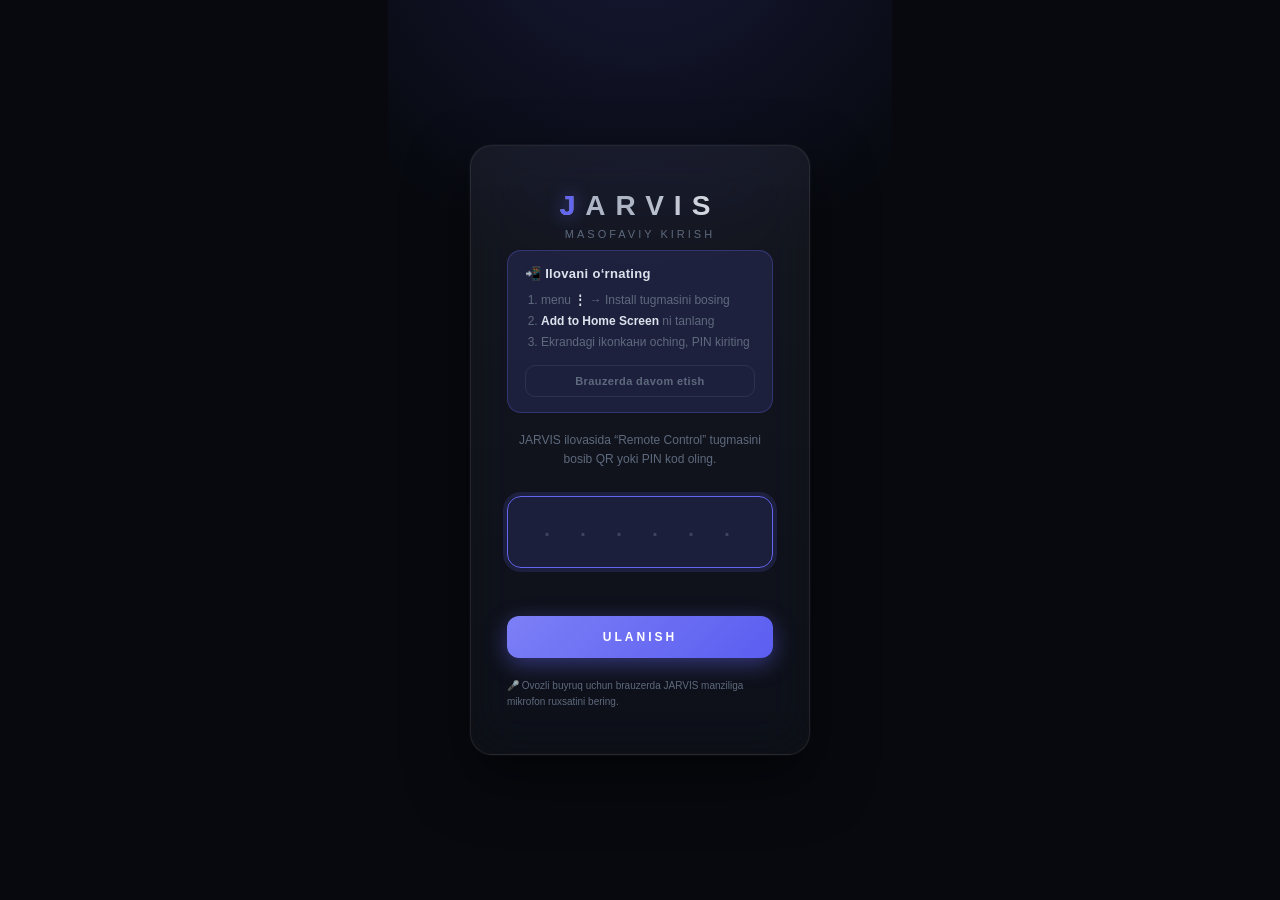
<file: dashboard/static/login.html>
<!DOCTYPE html>
<html lang="en">
<head>
  <meta charset="UTF-8">
  <meta name="viewport" content="width=device-width, initial-scale=1.0, maximum-scale=1.0, user-scalable=no, viewport-fit=cover, interactive-widget=resizes-content">
  <title>JARVIS</title>
  <meta name="theme-color" content="#07090f">
  <meta name="mobile-web-app-capable" content="yes">
  <meta name="apple-mobile-web-app-capable" content="yes">
  <meta name="apple-mobile-web-app-status-bar-style" content="black-translucent">
  <meta name="apple-mobile-web-app-title" content="JARVIS">
  <link rel="manifest" href="/manifest.webmanifest">
  <link rel="apple-touch-icon" href="/static/icon-192.png">
  <link rel="icon" href="/static/icon-192.png">
  <style>
    *, *::before, *::after { box-sizing: border-box; margin: 0; padding: 0; }
    :root {
      --bg:     #07090f;
      --card:   rgba(255,255,255,0.04);
      --border: rgba(255,255,255,0.08);
      --accent: #6366f1;
      --adim:   rgba(99,102,241,0.15);
      --text:   #dde3ed;
      --muted:  #5e6a7e;
    }
    html, body {
      height: 100%;
      background: var(--bg);
      color: var(--text);
      font-family: -apple-system, BlinkMacSystemFont, 'Segoe UI', sans-serif;
      display: flex;
      align-items: center;
      justify-content: center;
    }
    .card {
      width: 340px;
      padding: 44px 36px;
      background: var(--card);
      border: 1px solid var(--border);
      border-radius: 22px;
      text-align: center;
    }
    .logo {
      font-size: 28px;
      font-weight: 700;
      letter-spacing: 10px;
      margin-bottom: 6px;
    }
    .logo em { color: var(--accent); font-style: normal; }
    .sub {
      font-size: 11px;
      color: var(--muted);
      letter-spacing: 3px;
      text-transform: uppercase;
      margin-bottom: 10px;
    }
    .hint {
      font-size: 12px;
      color: var(--muted);
      line-height: 1.55;
      margin-bottom: 28px;
    }
    .key-wrap {
      position: relative;
      margin-bottom: 16px;
    }
    .key-input {
      width: 100%;
      padding: 18px 14px;
      background: rgba(255,255,255,0.05);
      border: 1.5px solid var(--border);
      border-radius: 14px;
      color: var(--text);
      font-size: 30px;
      font-weight: 700;
      font-family: 'Courier New', monospace;
      text-align: center;
      letter-spacing: 10px;
      text-transform: uppercase;
      outline: none;
      transition: border-color 0.15s, background 0.15s, box-shadow 0.15s;
      caret-color: var(--accent);
    }
    .key-input::placeholder {
      color: rgba(94,106,126,0.5);
      letter-spacing: 6px;
      font-size: 20px;
    }
    .key-input:focus {
      border-color: var(--accent);
      background: var(--adim);
      box-shadow: 0 0 0 3px rgba(99,102,241,0.12);
    }
    .err {
      font-size: 12px;
      color: #f87171;
      min-height: 18px;
      margin-bottom: 14px;
    }
    .btn {
      width: 100%;
      padding: 14px;
      background: var(--accent);
      color: #fff;
      font-size: 12px;
      font-weight: 700;
      letter-spacing: 3px;
      border: none;
      border-radius: 12px;
      cursor: pointer;
      transition: opacity 0.15s, transform 0.1s;
    }
    .btn:hover  { opacity: 0.88; }
    .btn:active { transform: scale(0.98); }
    @keyframes shake {
      0%,100% { transform: translateX(0); }
      20%,60% { transform: translateX(-7px); }
      40%,80% { transform: translateX(7px); }
    }
    .shake { animation: shake 0.35s ease; }
    .voice-note {
      font-size: 10px;
      color: var(--muted);
      margin-top: 20px;
      line-height: 1.6;
      text-align: left;
    }
    .voice-note code {
      background: rgba(255,255,255,0.07);
      padding: 1px 4px;
      border-radius: 3px;
      font-family: 'Courier New', monospace;
      font-size: 9px;
    }
    #reconnecting {
      display: none;
      color: var(--muted);
      font-size: 12px;
      margin-bottom: 16px;
    }
    /* Install-first onboarding banner */
    #install-banner {
      display: none; text-align: left; background: var(--adim);
      border: 1px solid rgba(99,102,241,0.3); border-radius: 14px;
      padding: 15px 17px; margin-bottom: 18px; animation: ibpop 0.3s ease;
    }
    @keyframes ibpop { from { opacity: 0; transform: translateY(-6px); } }
    .ib-title { font-size: 13px; font-weight: 700; color: var(--text);
      margin-bottom: 9px; letter-spacing: 0.3px; }
    .ib-steps { margin: 0 0 12px 16px; padding: 0; color: var(--muted);
      font-size: 12px; line-height: 1.75; }
    .ib-steps b { color: var(--text); }
    .ib-skip { width: 100%; padding: 9px; background: transparent;
      border: 1px solid var(--border); border-radius: 10px; color: var(--muted);
      font-size: 11px; font-weight: 600; cursor: pointer; letter-spacing: 0.4px;
      transition: color 0.15s, border-color 0.15s; }
    .ib-skip:hover { color: var(--text); border-color: var(--accent); }

    /* ═══════════════════════════════════════════════════════════════════
       MOBILE FIT + UNLUMEN-INSPIRED SKIN  (2026-07-12)
       Layout: dynamic viewport height + safe areas, a responsive card
       width, and scroll-when-tall so the card never runs off a small
       phone screen. Visuals: glass card, gradient accent, glow, shimmer.
       Unlumen used as animation reference only (web/PWA).
       ═══════════════════════════════════════════════════════════════════ */

    /* ── Fill the visible viewport; allow scrolling when the card is tall
          (small phones, install banner + voice note shown) ── */
    body {
      height: auto;
      min-height: 100vh;      /* fallback */
      min-height: 100dvh;
      padding: calc(24px + env(safe-area-inset-top))
               calc(16px + env(safe-area-inset-right))
               calc(24px + env(safe-area-inset-bottom))
               calc(16px + env(safe-area-inset-left));
      overflow-y: auto;
      background:
        radial-gradient(125% 70% at 50% -12%, rgba(99,102,241,0.18), transparent 60%),
        var(--bg);
    }

    /* ── Responsive card: never wider than the screen; centre or scroll ── */
    .card {
      width: min(340px, 100%);
      margin: auto;                 /* centres when it fits, scrolls when not */
      background: linear-gradient(180deg, rgba(255,255,255,0.06), rgba(255,255,255,0.03));
      -webkit-backdrop-filter: blur(24px) saturate(150%);
      backdrop-filter: blur(24px) saturate(150%);
      box-shadow: 0 24px 60px rgba(0,0,0,0.5), 0 0 0 1px rgba(255,255,255,0.04);
      animation: card-in 0.5s cubic-bezier(.2,.9,.3,1);
    }
    @keyframes card-in { from { opacity: 0; transform: translateY(14px) scale(0.97); } }

    /* ── Shimmering wordmark (Unlumen “Shimmering Text” reference) ── */
    .logo {
      background: linear-gradient(100deg, #aeb6c6 22%, #ffffff 50%, #aeb6c6 78%);
      background-size: 220% 100%;
      -webkit-background-clip: text; background-clip: text;
      -webkit-text-fill-color: transparent; color: transparent;
      animation: logo-shimmer 7s linear infinite;
    }
    .logo em {
      -webkit-text-fill-color: var(--accent); color: var(--accent);
      text-shadow: 0 0 16px rgba(99,102,241,0.65);
    }
    @keyframes logo-shimmer { to { background-position: 220% 0; } }

    /* ── Glow button + spring press (Unlumen “Glow Button” reference) ── */
    .btn {
      background: linear-gradient(135deg, #7c7ff6, #5b5ef0);
      box-shadow: 0 6px 22px rgba(99,102,241,0.45);
      transition: transform .12s cubic-bezier(.34,1.56,.64,1), box-shadow .2s, opacity .15s;
    }
    .btn:active { box-shadow: 0 3px 12px rgba(99,102,241,0.4); }

    /* ── PIN field focus glow ── */
    .key-input { transition: border-color .18s, background .18s, box-shadow .18s; }
    .key-input:focus { box-shadow: 0 0 0 4px rgba(99,102,241,0.16); }

    /* ── Respect users who ask for less motion ── */
    @media (prefers-reduced-motion: reduce) {
      .logo, .card { animation: none; }
    }
  </style>
</head>
<body>
  <div class="card" id="card">
    <div class="logo"><em>J</em>ARVIS</div>
    <div class="sub" data-i18n="sub">Masofaviy kirish</div>
    <div id="install-banner">
      <div class="ib-title" data-i18n="ibTitle">📲 Ilovani o‘rnating</div>
      <ol class="ib-steps">
        <li><span id="ib-share">Share <b>⎋</b></span> <span data-i18n="ibS1">tugmasini bosing</span></li>
        <li><b>Add to Home Screen</b> <span data-i18n="ibS2">ni tanlang</span></li>
        <li data-i18n="ibS3">Ekrandagi ikonkани oching, PIN kiriting</li>
      </ol>
      <button class="ib-skip" onclick="dismissInstall()" data-i18n="ibSkip">Brauzerda davom etish</button>
    </div>
    <p id="reconnecting" data-i18n="reconnecting">Qayta ulanmoqda…</p>
    <p class="hint" data-i18n="hint">JARVIS ilovasida “Remote Control” tugmasini bosib QR yoki PIN kod oling.</p>
    <div class="key-wrap">
      <input class="key-input" id="key" type="text" maxlength="6"
             autocomplete="off" autocorrect="off" spellcheck="false"
             placeholder="· · · · · ·">
    </div>
    <div class="err" id="err"></div>
    <button class="btn" onclick="doLogin()" data-i18n="connect">ULANISH</button>
    <p class="voice-note" data-i18n="voicenote">🎤 Ovozli buyruq uchun brauzerda JARVIS manziliga mikrofon ruxsatini bering.</p>
  </div>

  <script>
    // ── i18n (uz / ru / en) — follows the app's saved language, default Uzbek ──
    var _LI18N = {
      uz: { sub:'Masofaviy kirish', ibTitle:'📲 Ilovani o‘rnating', ibS1:'tugmasini bosing', ibS2:'ni tanlang', ibS3:'Ekrandagi ikonkани oching, PIN kiriting', ibSkip:'Brauzerda davom etish', reconnecting:'Qayta ulanmoqda…', hint:'JARVIS ilovasida “Remote Control” tugmasini bosib QR yoki PIN kod oling.', connect:'ULANISH', voicenote:'🎤 Ovozli buyruq uchun brauzerda JARVIS manziliga mikrofon ruxsatini bering.', errInvalid:'Kod noto‘g‘ri yoki muddati o‘tgan', errConn:'Ulanish xatosi' },
      ru: { sub:'Удалённый доступ', ibTitle:'📲 Установите приложение', ibS1:'нажмите', ibS2:'выберите', ibS3:'Откройте иконку на экране и введите PIN', ibSkip:'Продолжить в браузере', reconnecting:'Переподключение…', hint:'В приложении JARVIS нажмите «Remote Control», чтобы получить QR или PIN-код.', connect:'ПОДКЛЮЧИТЬ', voicenote:'🎤 Для голосовых команд разрешите доступ к микрофону в браузере.', errInvalid:'Неверный или просроченный ключ', errConn:'Ошибка подключения' },
      en: { sub:'Remote Access', ibTitle:'📲 Install the app', ibS1:'button', ibS2:'', ibS3:'Open the icon on your home screen and enter the PIN', ibSkip:'Continue in browser', reconnecting:'Reconnecting…', hint:'Press “Remote Control” in the JARVIS desktop app to get a QR code or PIN.', connect:'CONNECT', voicenote:'🎤 For voice commands, allow microphone access in the browser.', errInvalid:'Invalid or expired key', errConn:'Connection error' }
    };
    var _llang = localStorage.getItem('jarvis_lang') || 'uz';
    function _lt(k) { return (_LI18N[_llang] && _LI18N[_llang][k]) || _LI18N.en[k] || k; }
    (function () {
      document.documentElement.lang = _llang;
      document.querySelectorAll('[data-i18n]').forEach(function (el) {
        el.textContent = _lt(el.getAttribute('data-i18n'));
      });
    })();

    // Install-first onboarding: nudge Add-to-Home-Screen when not yet installed.
    // (iOS cannot auto-install a PWA — Apple requires a manual Share → Add to Home
    // Screen gesture — so we guide it instead of pretending it is automatic.)
    (function () {
      var standalone = window.matchMedia('(display-mode: standalone)').matches
                       || window.navigator.standalone === true;
      if (standalone) return;                              // already installed
      if (sessionStorage.getItem('jarvis_skip_install')) return;
      var banner = document.getElementById('install-banner');
      if (banner) banner.style.display = 'block';
      var isIOS = /iphone|ipad|ipod/i.test(navigator.userAgent);
      var share = document.getElementById('ib-share');
      if (share && !isIOS) share.innerHTML = 'menu <b>⋮</b> → Install';
    })();
    function dismissInstall() {
      sessionStorage.setItem('jarvis_skip_install', '1');
      var b = document.getElementById('install-banner');
      if (b) b.style.display = 'none';
    }

    // Try auto-reconnect with stored device token (set on first QR login)
    (async function() {
      const devTok = localStorage.getItem('jarvis_device_token');
      if (!devTok) return;
      document.getElementById('reconnecting').style.display = 'block';
      try {
        const r = await fetch('/api/device-login', {
          method: 'POST',
          headers: { 'Content-Type': 'application/json' },
          body: JSON.stringify({ device_token: devTok }),
        });
        const d = await r.json();
        if (d.ok && d.token) {
          sessionStorage.setItem('jarvis_key', d.key);
          sessionStorage.setItem('jarvis_token', d.token);
          location.replace('/');
          return;
        }
      } catch (_) {}
      // Device token rejected (server restarted) — clear it and show normal form
      localStorage.removeItem('jarvis_device_token');
      document.getElementById('reconnecting').style.display = 'none';
    })();

    const inp = document.getElementById('key');
    inp.focus();

    inp.addEventListener('input', () => {
      inp.value = inp.value.toUpperCase().replace(/[^A-Z2-9]/g, '');
      if (inp.value.length === 6) doLogin();
    });
    inp.addEventListener('keydown', e => { if (e.key === 'Enter') doLogin(); });

    async function doLogin() {
      const key = inp.value.trim();
      if (key.length < 6) { shake(); return; }
      let data;
      try {
        const r = await fetch('/login', {
          method: 'POST',
          headers: { 'Content-Type': 'application/json' },
          body: JSON.stringify({ pin: key })
        });
        data = await r.json();
      } catch (e) {
        document.getElementById('err').textContent = _lt('errConn');
        shake(); return;
      }
      if (data.ok && data.token) {
        sessionStorage.setItem('jarvis_key', key);
        sessionStorage.setItem('jarvis_token', data.token);
        location.href = '/';
      } else {
        inp.value = '';
        inp.focus();
        document.getElementById('err').textContent = _lt('errInvalid');
        shake();
      }
    }

    function shake() {
      const c = document.getElementById('card');
      c.classList.remove('shake');
      void c.offsetWidth;
      c.classList.add('shake');
    }

    // ── PWA — install to home screen ──────────────────────────────────────────
    if ('serviceWorker' in navigator) {
      window.addEventListener('load', () =>
        navigator.serviceWorker.register('/sw.js').catch(() => {}));
    }
  </script>
</body>
</html>
</file>
